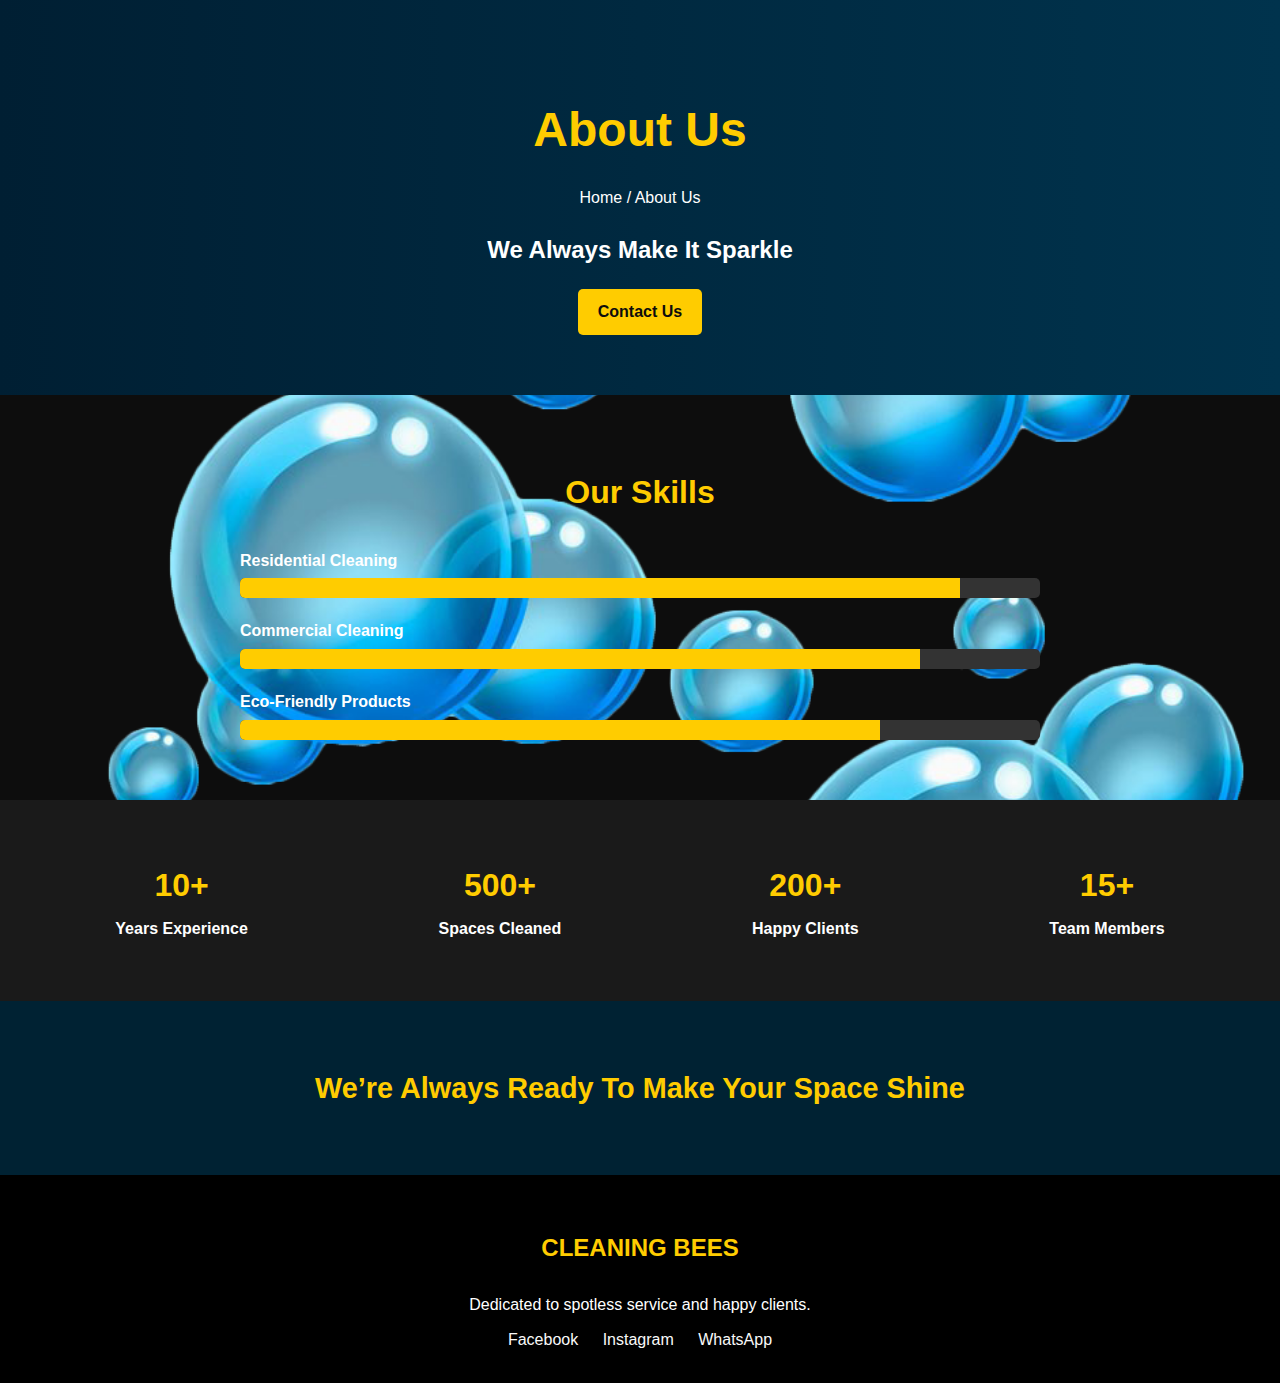
<file: aboutus.html>
<!DOCTYPE html>
<html lang="en">
<head>
    <meta charset="UTF-8">
    <title>Cleaning Bees - About Us</title>
    <link rel="stylesheet" href="about.css">
</head>
<body>
    <header class="hero">
        <h1 class="animate_animated animate_fadeInDown">About Us</h1>
        <p>Home / About Us</p>
        <h2>We Always Make It Sparkle</h2>
        <a href="contactus.html" class="btn">Contact Us</a>
    </header>

    <section class="skills">
        <h3>Our Skills</h3>
        <div class="skill">
            <label>Residential Cleaning</label>
            <div class="bar"><div class="fill" style="width: 90%;"></div></div>
        </div>
        <div class="skill">
            <label>Commercial Cleaning</label>
            <div class="bar"><div class="fill" style="width: 85%;"></div></div>
        </div>
        <div class="skill">
            <label>Eco-Friendly Products</label>
            <div class="bar"><div class="fill" style="width: 80%;"></div></div>
        </div>
    </section>

    <section class="achievements">
        <div class="stat"><strong>10+</strong><span>Years Experience</span></div>
        <div class="stat"><strong>500+</strong><span>Spaces Cleaned</span></div>
        <div class="stat"><strong>200+</strong><span>Happy Clients</span></div>
        <div class="stat"><strong>15+</strong><span>Team Members</span></div>
    </section>

    <section class="ready">
        <h2>We’re Always Ready To Make Your Space Shine</h2>
    </section>

    <footer>
        <div class="footer-content">
            <h3>CLEANING BEES</h3>
            <p>Dedicated to spotless service and happy clients.</p>
            <div class="socials">
                <a href="#">Facebook</a>
                <a href="#">Instagram</a>
                <a href="#">WhatsApp</a>
            </div>
        </div>
    </footer>
</body>
</html>
</file>
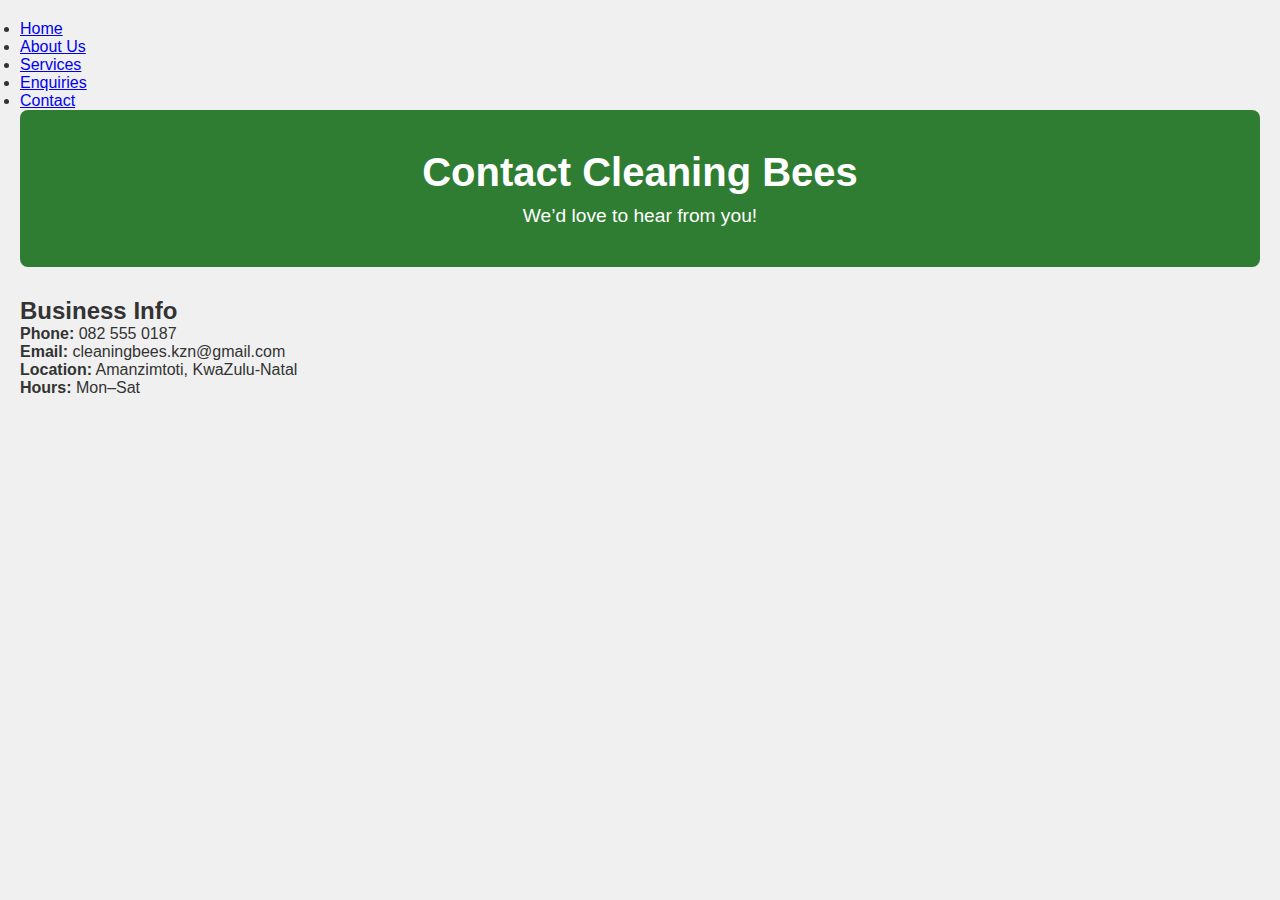
<file: contactus.html>
<!DOCTYPE html>
<html lang="en">
<head>
         <nav class="navbar">
    <ul>
      <li><a href="index.html">Home</a></li>
      <li><a href="aboutus.html">About Us</a></li>
      <li><a href="services.html" class="active">Services</a></li>
      <li><a href="enquiries.html">Enquiries</a></li>
      <li><a href="contact.html">Contact</a></li>
    </ul>
  </nav>
    <meta charset="UTF-8">
    <title>Contact Us - Cleaning Bees</title>
    <link rel="stylesheet" href=contact.css>

    <header class="header">
        <h1>Contact Cleaning Bees</h1>
        <p>We’d love to hear from you!</p>
    </header>

   

        <div class="contact-info">
            <h2>Business Info</h2>
            <p><strong>Phone:</strong> 082 555 0187</p>
            <p><strong>Email:</strong> cleaningbees.kzn@gmail.com</p>
            <p><strong>Location:</strong> Amanzimtoti, KwaZulu-Natal</p>
            <p><strong>Hours:</strong> Mon–Sat
</file>
<file: about.css>
body {
    margin: 0;
    font-family: 'Segoe UI', sans-serif;
    background-color: #0d0d0d;
    color: #f9f9f9;
    line-height: 1.6;
    
}
body {
    background-image: url(images/bubbles.png);
    background-size: cover;
    background-position: center;
    background-repeat: no-repeat;
    background-attachment: fixed;
    font-family: 'Segoe UI', sans-serif;
    color: #fff;
}
.hero {
    text-align: center;
    padding: 60px 20px;
    background: linear-gradient(to right, #001f33, #00334d);
}

.hero h1 {
    font-size: 3em;
    color: #ffcc00;
    margin-bottom: 10px;
}

.hero h2 {
    font-size: 1.5em;
    margin: 20px 0;
}

.hero .btn {
    display: inline-block;
    padding: 10px 20px;
    background-color: #ffcc00;
    color: #0d0d0d;
    text-decoration: none;
    border-radius: 5px;
    font-weight: bold;
    transition: background-color 0.3s ease;
}

.hero .btn:hover {
    background-color: #ffd633;
}

.skills {
    padding: 40px 20px;
    max-width: 800px;
    margin: auto;
}

.skills h3 {
    text-align: center;
    font-size: 2em;
    margin-bottom: 30px;
    color: #ffcc00;
}

.skill {
    margin-bottom: 20px;
}

.skill label {
    display: block;
    margin-bottom: 5px;
    font-weight: bold;
}

.bar {
    background-color: #333;
    border-radius: 5px;
    overflow: hidden;
    height: 20px;
}

.fill {
    background-color: #ffcc00;
    height: 100%;
}

.achievements {
    display: flex;
    justify-content: space-around;
    flex-wrap: wrap;
    padding: 40px 20px;
    background-color: #1a1a1a;
}

.stat {
    text-align: center;
    margin: 20px;
}

.stat strong {
    font-size: 2em;
    color: #ffcc00;
}

.stat span {
    display: block;
    margin-top: 5px;
    font-weight: 600;
}

.ready {
    text-align: center;
    padding: 40px 20px;
    background-color: #002233;
}

.ready h2 {
    font-size: 1.8em;
    color: #ffcc00;
}

footer {
    background-color: #000;
    padding: 30px 20px;
    text-align: center;
}

.footer-content h3 {
    font-size: 1.5em;
    color: #ffcc00;
}

.footer-content p {
    margin: 10px 0;
}

.socials a {
    margin: 0 10px;
    color: #f9f9f9;
    text-decoration: none;
}

.socials a:hover {
    color: #ffcc00;
}
</file>
